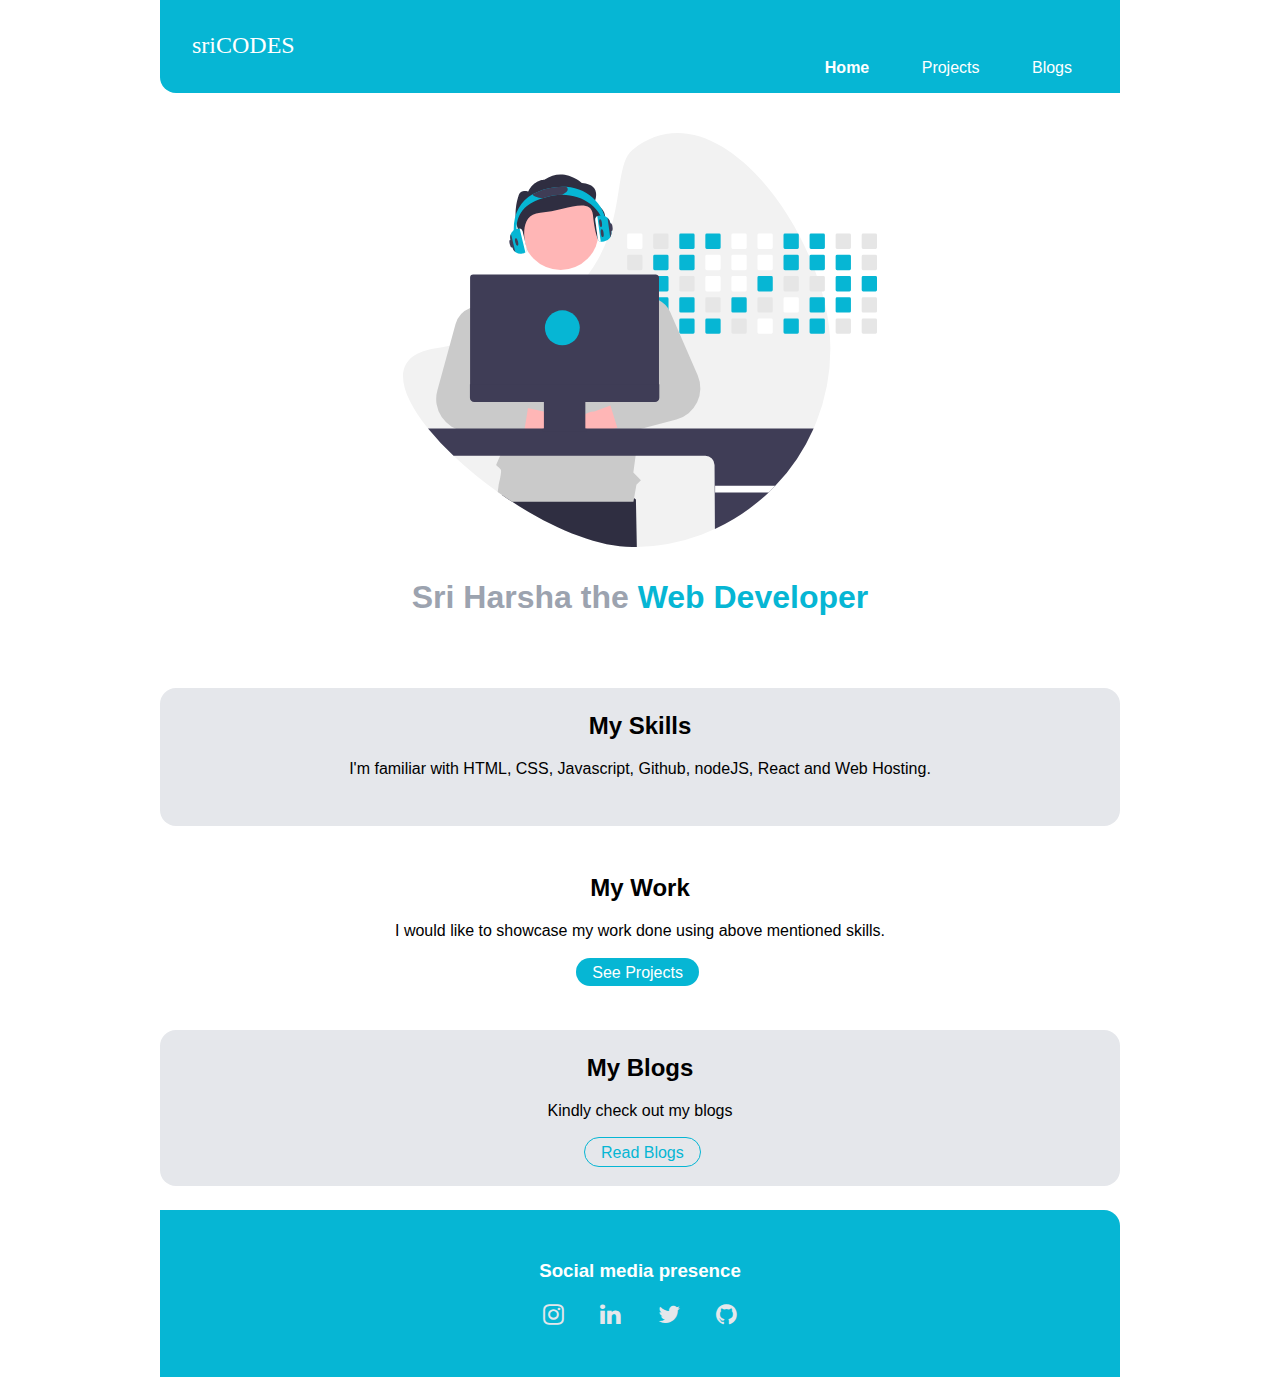
<file: index.html>
<!DOCTYPE html>
<html lang="en">
<head>
    <meta charset="UTF-8">
    <meta http-equiv="X-UA-Compatible" content="IE=edge">
    <meta name="viewport" content="width=navn, initial-scale=1.0">
    <title>sriharsha | portfolio </title>
    <link rel="stylesheet" href="styles.css">
    <link rel="stylesheet" href="https://cdnjs.cloudflare.com/ajax/libs/font-awesome/4.7.0/css/font-awesome.min.css">


</head>
<body>
    <nav class="navbar">
        <div class="nav-header">
            sriCODES
        </div>

        <ul class="navlist">
            <li class="bullet-less">
                <a class ="link-active" href="/index.html">Home</a>
            </li>
            <li class="bullet-less">
                <a href="/projects.html">Projects</a>
            </li>
            <li class="bullet-less">
                <a href="/blogs.html">Blogs</a>
            </li>
        </ul>
    </nav>

    <header class="hero-header">
        <img class="hero-image" src="images/hero.svg">
        <h2 class="hero-description"><span class="fontcolor1">Sri Harsha the</span>  <span class="fontcolor2">Web Developer</span></h2>
    </header>

    <section class="section gray">
        <div box box-center>
            <h2>My Skills</h2>
            <p>I'm familiar with HTML, CSS, Javascript, Github, nodeJS, React and Web Hosting. </p>
        </div>
    </section>

    <section class="section">
        <div box box-center>
            <h2>My Work</h2>
            <p>I would like to showcase my work done using above mentioned skills.</p>
            <a class="link primary-link"  href="/projects.html">See Projects</a>
        </div>
    </section>

    <section class="section gray">
        <div box box-center>
            <h2>My Blogs</h2>
            <p>Kindly check out my blogs</p>
            <a class="link secondary-link"  href="/blogs.html">Read Blogs</a>
        </div>
    </section>

    <footer class="footer"> 
        <div box box-center>
            <h3>Social media presence</h3>
            <ul>
                <li class="bullet-less">
                    <a href="https://www.instagram.com/harsha_komarlu/"><i class="fa fa-instagram"></i></a>
                </li>
                <li class="bullet-less">
                    <a href="https://www.linkedin.com/in/sri-harsha-99034a175/"><i class="fa fa-linkedin"></i></a>
                </li>
                <li class="bullet-less">
                    <a href="https://twitter.com/HarshaKomarlu"><i class="fa fa-twitter"></i></a>
                </li>
                <li class="bullet-less">
                    <a href="https://github.com/SriHarshaKV02"><i class="fa fa-github"></i></a>
                </li>
        </ul>

        </div>
        

    </footer>

</body>
</html>
</file>
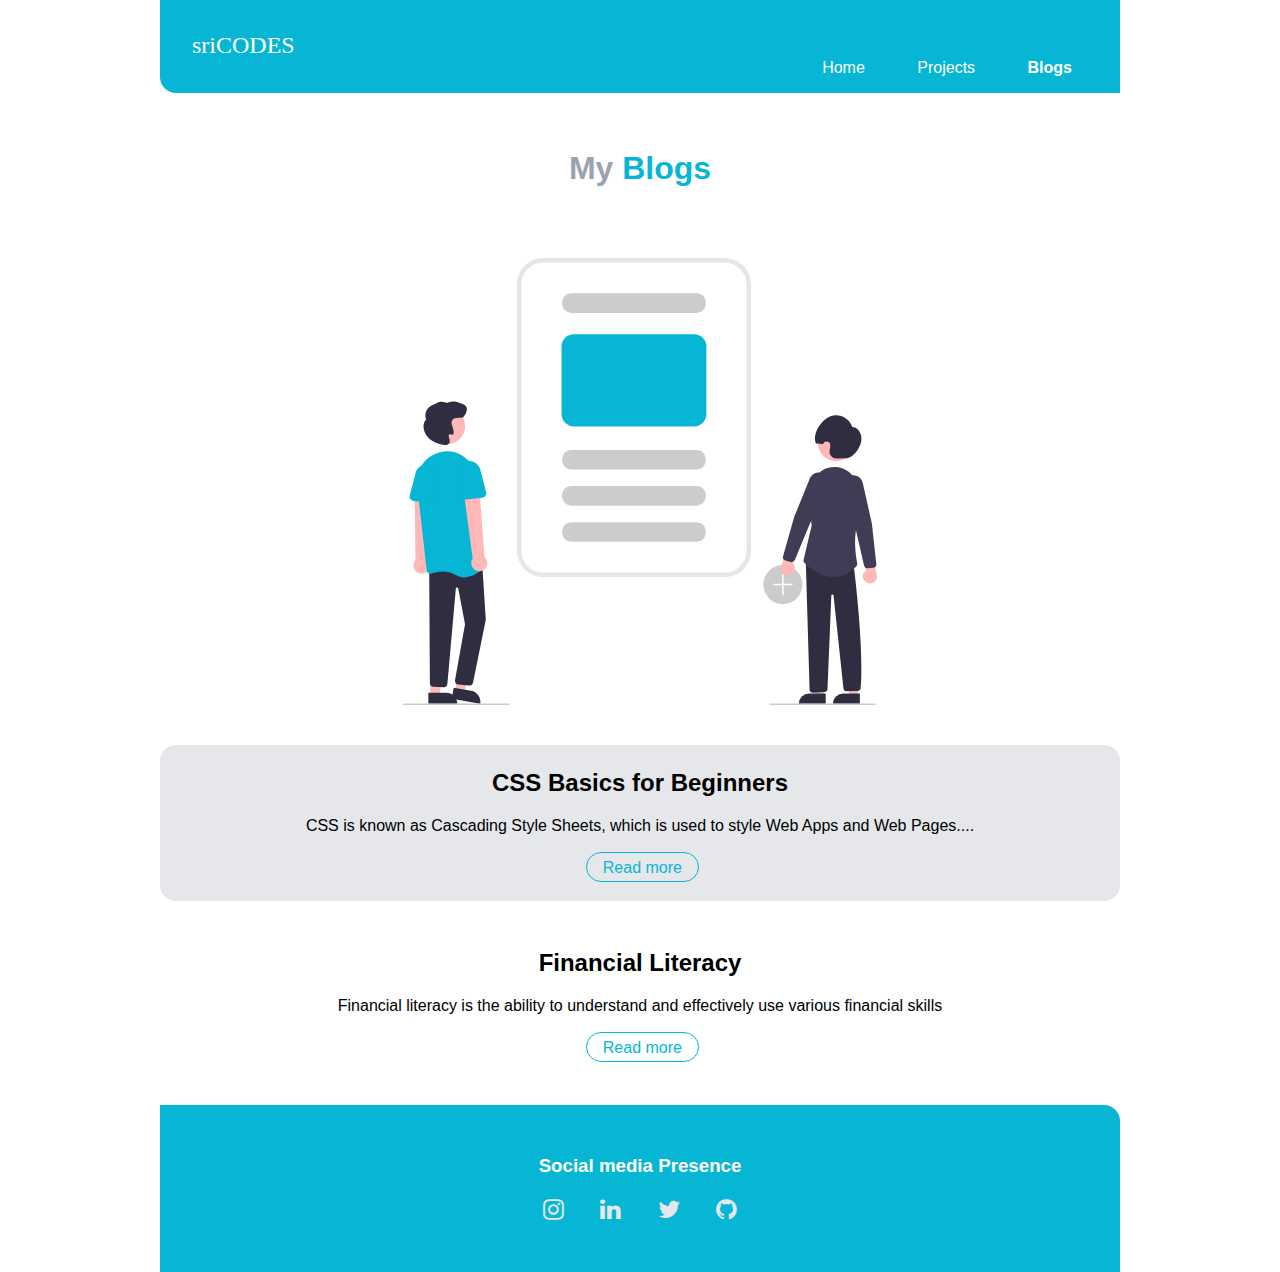
<file: blogs.html>
<!DOCTYPE html>
<html lang="en">
<head>
    <meta charset="UTF-8">
    <meta http-equiv="X-UA-Compatible" content="IE=edge">
    <meta name="viewport" content="width=device-width, initial-scale=1.0">
    <title>blogs | sriharsha</title>
    <link rel="stylesheet" href="styles.css">
    <link rel="stylesheet" href="https://cdnjs.cloudflare.com/ajax/libs/font-awesome/4.7.0/css/font-awesome.min.css">
</head>
<body>
    <nav class="navbar">
        <div class="nav-header">
            sriCODES
        </div>

        <ul class="navlist">
            <li class="bullet-less">
                <a href="/index.html">Home</a>
            </li>
            <li class="bullet-less">
                <a href="/projects.html">Projects</a>
            </li>
            <li class="bullet-less">
                <a class ="link-active" href="/blogs.html">Blogs</a>
            </li>
        </ul>
    </nav>
    <header class="hero-header project-header">
        <h2 class="hero-description"><span class="fontcolor1">My</span>  <span class="fontcolor2">Blogs</span></h2>
        <img class="hero-image" src="images/blog-hero.svg">
        
    </header>

    <section class="section gray">
        <div box box-center>
            <h2>CSS Basics for Beginners</h2>
            <p>CSS is known as Cascading Style Sheets, which is used to style Web Apps and Web Pages....</p>
            <a class="link secondary-link"  href="https://sh-codes.hashnode.dev/css-basics-for-beginners">Read more</a>
        </div>
    </section>

    <section class="section">
        <div box box-center>
            <h2>Financial Literacy</h2>
            <p>Financial literacy is the ability to understand and effectively use various financial skills</p>
            <a class="link secondary-link"  href="https://sh-codes.hashnode.dev/financial-literacy-is-a-must">Read more</a>
        </div>
    </section>

    <footer class="footer"> 
        <div box box-center>
            <h3>Social media Presence</h3>
            <ul>
                <li class="bullet-less">
                    <a href="https://www.instagram.com/harsha_komarlu/" target="_blank"><i class="fa fa-instagram"></i></a>
                </li>
                <li class="bullet-less">
                    <a href="https://www.linkedin.com/in/sri-harsha-99034a175/"target="_blank"><i class="fa fa-linkedin"></i></a>
                </li>
                <li class="bullet-less">
                    <a href="https://twitter.com/HarshaKomarlu" target="_blank"><i class="fa fa-twitter"></i></a>
                </li>
                <li class="bullet-less">
                    <a href="https://github.com/SriHarshaKV01" target="_blank"><i class="fa fa-github"></i></a>
                </li>
        </ul>

        </div>
        

    </footer>

</body>
</html>
</file>
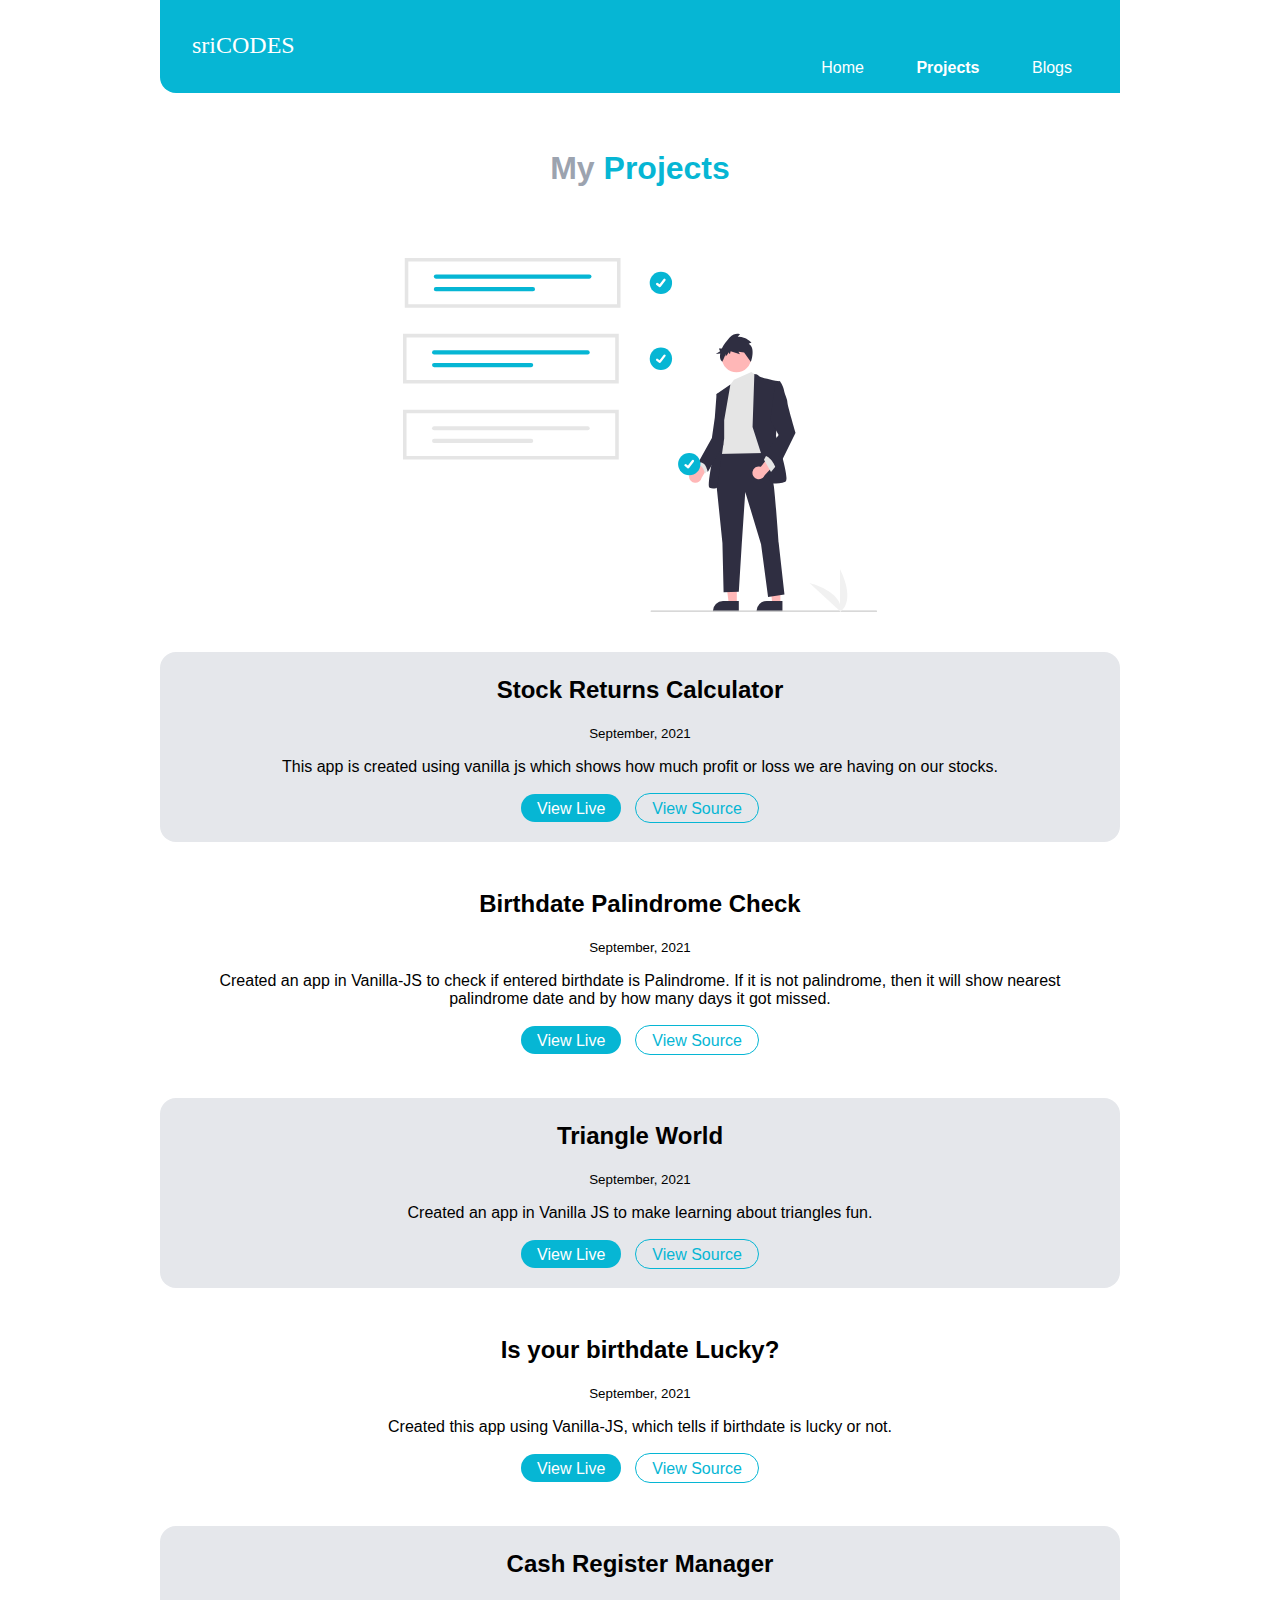
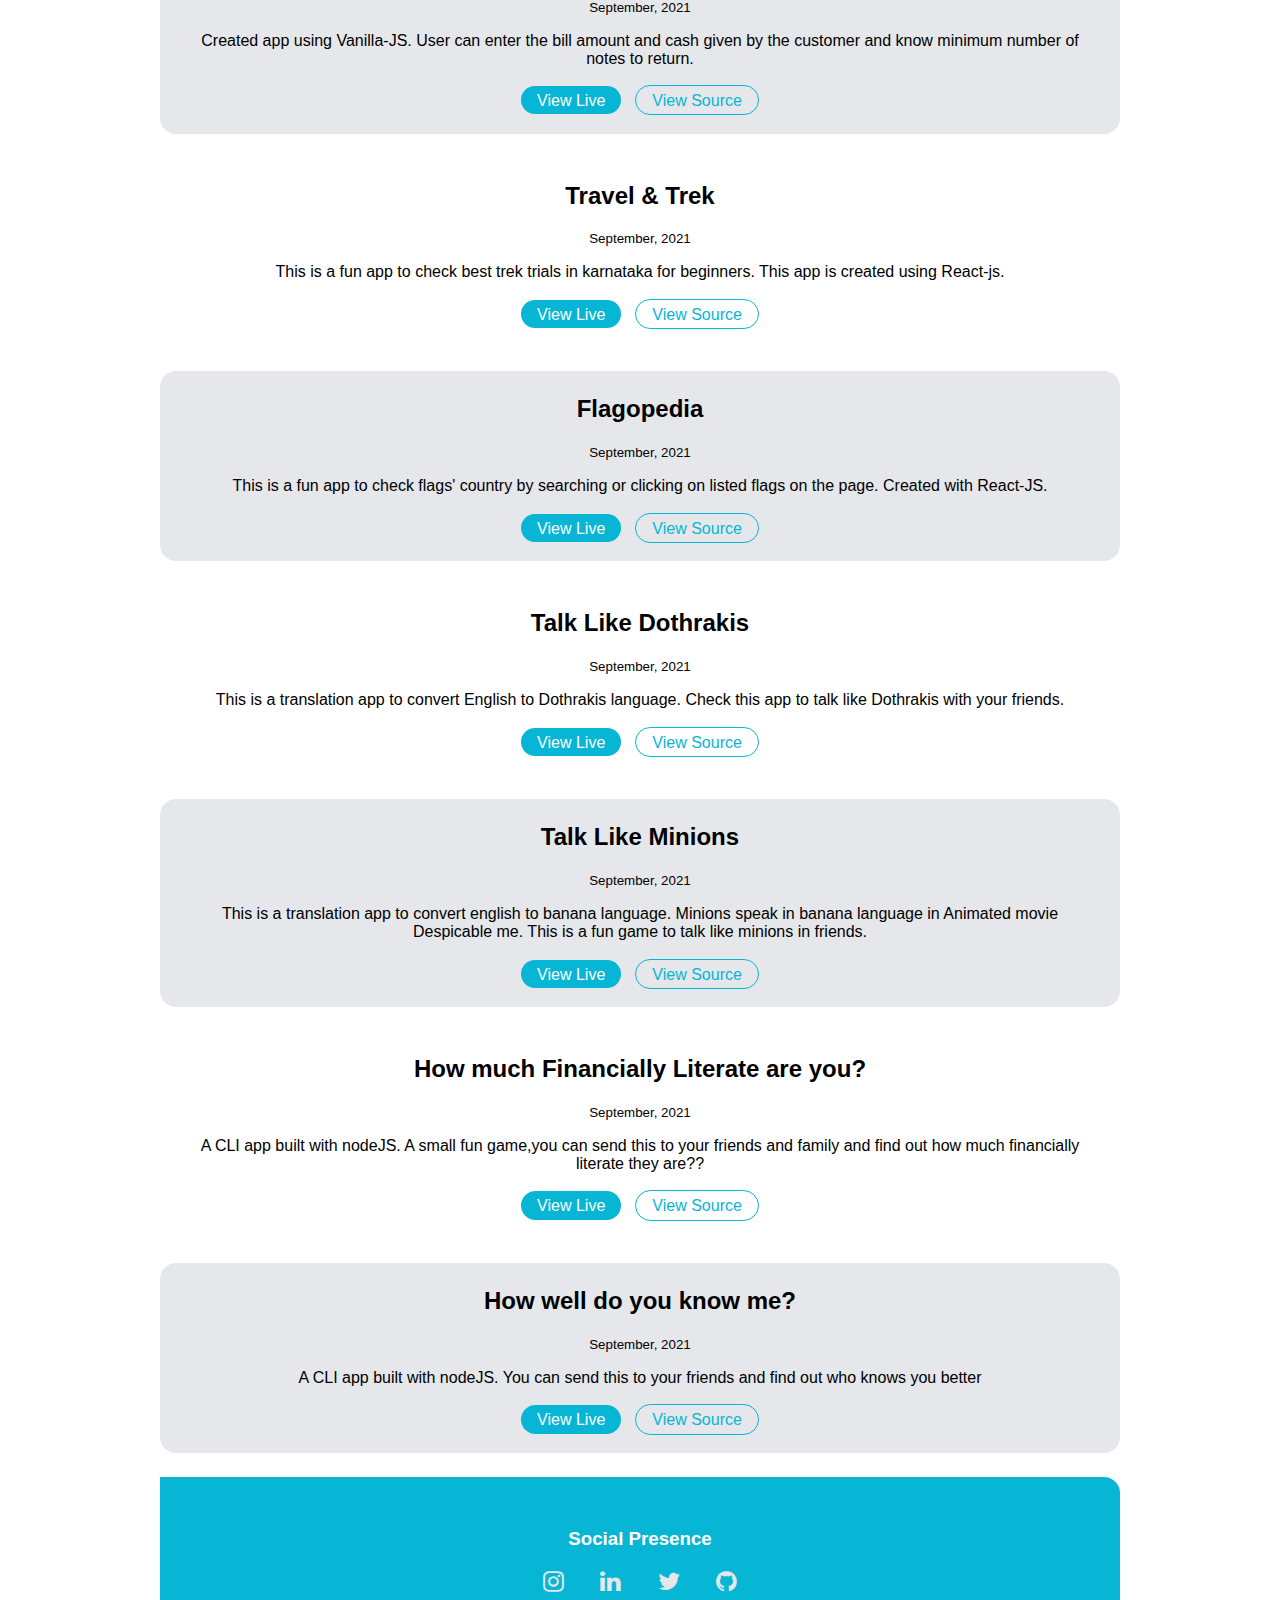
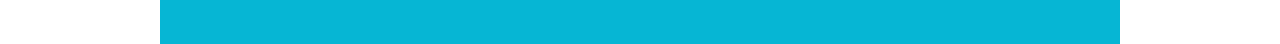
<file: projects.html>
<!DOCTYPE html>
<html lang="en">
<head>
    <meta charset="UTF-8">
    <meta http-equiv="X-UA-Compatible" content="IE=edge">
    <meta name="viewport" content="width=device-width, initial-scale=1.0">
    <title> projects | sriCODES</title>
    <link rel="stylesheet" href="styles.css">
    <link rel="stylesheet" href="https://cdnjs.cloudflare.com/ajax/libs/font-awesome/4.7.0/css/font-awesome.min.css">

</head>
<body>
    <nav class="navbar">
        <div class="nav-header">
            sriCODES
        </div>

        <ul class="navlist">
            <li class="bullet-less">
                <a href="/">Home</a>
            </li>
            <li class="bullet-less">
                <a class ="link-active" href="/projects.html">Projects</a>
            </li>
            <li class="bullet-less active-link">
                <a href="/blogs.html">Blogs</a>
            </li>
        </ul>
    </nav>

    <header class="hero-header project-header">
        <h2 class="hero-description"><span class="fontcolor1">My</span>  <span class="fontcolor2">Projects</span></h2>
        <img class="hero-image" src="images/project-hero.svg">
        
    </header>

    <section class="section gray">
        <div box box-center>
            <h2>Stock Returns Calculator</h2>
            <small>September, 2021</small>
            <p>This app is created using vanilla js which shows how much profit or loss we are having on our stocks.</p>
            <a class="link primary-link pro-margin" target="_blank"target="_blank" href="https://shcodes-cash-register-manager.netlify.app">View Live</a>
            <a class="link secondary-link pro-margin" target="_blank" href="https://github.com/SriHarshaKV01/Mark14_Stock_Calc">View Source</a>
        </div>
    </section>

    <section class="section ">
        <div box box-center>
            <h2>Birthdate Palindrome Check</h2>
            <small>September, 2021</small>
            <p>Created an app in Vanilla-JS to check if entered birthdate is Palindrome. If it is not palindrome, then it will show nearest palindrome date and by how many days it got missed.</p>
            <a class="link primary-link pro-margin" target="_blank" href="https://shcodes-palindrome-birthday.netlify.app">View Live</a>
            <a class="link secondary-link pro-margin" target="_blank" href="https://github.com/SriHarshaKV01/Mark13_Palindrome_Bday">View Source</a>
        </div>
    </section>

    <section class="section gray">
        <div box box-center>
            <h2>Triangle World</h2>
            <small>September, 2021</small>
            <p>Created an app in Vanilla JS to make learning about triangles fun.</p>
            <a class="link primary-link pro-margin" target="_blank" href=" https://shcodes-triangleworld.netlify.app">View Live</a>
            <a class="link secondary-link pro-margin" target="_blank" href="https://github.com/SriHarshaKV01/Mark12_Triangle_World">View Source</a>
        </div>
    </section>

    <section class="section">
        <div box box-center>
            <h2>Is your birthdate Lucky?</h2>
            <small>September, 2021</small>
            <p>Created this app using Vanilla-JS, which tells if birthdate is lucky or not.</p>
            <a class="link primary-link pro-margin" target="_blank" href="https://shcodes-luckybirthday.netlify.app">View Live</a>
            <a class="link secondary-link pro-margin" target="_blank" href="https://github.com/SriHarshaKV01/Mark11_Lucky_Birthday">View Source</a>
        </div>
    </section>

    <section class="section gray">
        <div box box-center>
            <h2>Cash Register Manager</h2>
            <small>September, 2021</small>
            <p>Created app using Vanilla-JS. User can enter the bill amount and cash given by the customer and know minimum number of notes to return.</p>
            <a class="link primary-link pro-margin" target="_blank" href=" https://shcodes-cashregistermanager.netlify.app">View Live</a>
            <a class="link secondary-link pro-margin" target="_blank" href="https://github.com/SriHarshaKV01/Mark_10_Cash_Reg_Manager">View Source</a>
        </div>
    </section>

    <section class="section ">
        <div box box-center>
            <h2>Travel & Trek</h2>
            <small>September, 2021</small>
            <p>This is a fun app to check best trek trials in karnataka for beginners. This app is created using React-js.</p>
            <a class="link primary-link pro-margin" target="_blank" href="https://e2zye.csb.app">View Live</a>
            <a class="link secondary-link pro-margin" target="_blank" href="https://github.com/SriHarshaKV01/travel-trek-mark9">View Source</a>
        </div>
    </section>

    <section class="section gray">
        <div box box-center>
            <h2>Flagopedia</h2>
            <small>September, 2021</small>
            <p>This is a fun app to check flags' country by searching or clicking on listed flags on the page. Created with React-JS.</p>
            <a class="link primary-link pro-margin" target="_blank" href="https://l74uo.csb.app">View Live</a>
            <a class="link secondary-link pro-margin" target="_blank" href="https://github.com/SriHarshaKV01/flagopedia-mark8">View Source</a>
        </div>
    </section>

    <section class="section ">
        <div box box-center>
            <h2>Talk Like Dothrakis</h2>
            <small>September, 2021</small>
            <p>This is a translation app to convert English to Dothrakis language. Check this app to talk like Dothrakis with your friends.</p>
            <a class="link primary-link pro-margin" target="_blank" href="https://shcodes-dothrakitalks.netlify.app">View Live</a>
            <a class="link secondary-link pro-margin" target="_blank" href="https://github.com/SriHarshaKV01/mark-7">View Source</a>
        </div>
    </section>

    <section class="section gray">
        <div box box-center>
            <h2>Talk Like Minions</h2>
            <small>September, 2021</small>
            <p>This is a translation app to convert english to banana language. Minions speak in banana language in Animated movie Despicable me. This is a fun game to talk like minions in friends.</p>
            <a class="link primary-link pro-margin" target="_blank" href="https://shcodes-bananaspeaks.netlify.app">View Live</a>
            <a class="link secondary-link pro-margin" target="_blank" href="https://github.com/SriHarshaKV01/mark6-minion">View Source</a>
        </div>
    </section>

    <section class="section ">
        <div box box-center>
            <h2>How much Financially Literate are you?</h2>
            <small>September, 2021</small>
            <p>A CLI app built with nodeJS. A small fun game,you can send this to your friends and family and find out how much financially literate they are?? </p>
            <a class="link primary-link pro-margin" target="_blank" href="https://replit.com/@harshakomarlu/Financial-Literacy-CLI-quiz-app?embed=true#index.js">View Live</a>
            <a class="link secondary-link pro-margin" target="_blank" href="https://github.com/SriHarshaKV01/Financial-Literacy-CLI-quiz-app">View Source</a>
        </div>
    </section>

    <section class="section gray">
        <div box box-center>
            <h2>How well do you know me?</h2>
            <small>September, 2021</small>
            <p>A CLI app built with nodeJS. You can send this to your friends and find out who knows you better</p>
            <a class="link primary-link pro-margin" target="_blank" href="https://replit.com/@harshakomarlu/How-well-do-you-know-me?embed=true#index.js">View Live</a>
            <a class="link secondary-link pro-margin" target="_blank" href="https://github.com/SriHarshaKV01/How-well-do-you-know-me-">View Source</a>
        </div>
    </section>

    <footer class="footer"> 
        <div box box-center>
            <h3>Social Presence</h3>
            <ul>
            <li class="bullet-less">
                <a target="_blank" target="_blank" href="https://www.instagram.com/harsha_komarlu/" target="_blank"><i class="fa fa-instagram"></i></a>
            </li>
            <li class="bullet-less">
                <a target="_blank" href="https://www.linkedin.com/in/sri-harsha-99034a175/" target="_blank"><i class="fa fa-linkedin"></i></a>
            </li>
            <li class="bullet-less">
                <a target="_blank" href="https://twitter.com/HarshaKomarlu" target="_blank"><i class="fa fa-twitter"></i></a>
            </li>
            <li class="bullet-less">
                <a target="_blank" href="https://github.com/SriHarshaKV01" target="_blank"><i class="fa fa-github"></i></a>
            </li>
        </ul>

        </div>
        

    </footer>


    
</body>
</html>
</file>
<file: styles.css>
@import url('https://fonts.googleapis.com/css2?family=Montserrat&display=swap');
@import url('https://fonts.googleapis.com/css2?family=Montserrat:wght@500&display=swap');
:root{
    --primary-color:#06B6D4; 
    --gray-color:#9CA3AF;
    --light-gray:#E5E7EB;
}
body{
    margin: auto;
    max-width:75%;
    width: 100%;
    font-family: 'Montesserat', sans-serif;
}

.link-active{
    font-weight: bolder;
    
}

.navbar{
    background-color: var(--primary-color);
    border-bottom-left-radius: 1rem
}

.bullet-less{
    list-style: none;
    display: inline;

}
.navbar a{
    text-decoration: none;
    padding: 3rem 1.5rem;
    color:white;
}

.navlist{
    text-align: right;
    margin: 0;
    padding-bottom: 1rem;
    padding-right: 1.5rem;
}

.nav-header{
    display: inline-block;
    padding-top: 2rem;
    padding-left: 2rem;
    color: white;
    font-size: 1.5rem;
    font-family: 'Lobster', cursive;
}
.project-header{
    padding-top: 1.5rem;
}
header{
    padding-bottom: 1rem;
}

.hero-image{
    max-width: 475px;
    margin: auto;
    display: block;
    padding-top: 2.5rem;
}
.fontcolor1{
    color: var(--gray-color);
}
.fontcolor2{
    color: var(--primary-color);
}

.hero-description{
    text-align: center;
    line-height: 1.5;
    font-size:xx-large;
    
}

.box{
    padding: 0rem 1rem;
    
    
}
.section p{
    margin-bottom: 1.5rem;
    /* word-wrap: normal; */
    /* text-align: left; */
}

.box-center{
    max-width: 600px;
    margin: auto;
}

section h2{
    text-align: center;
    margin-top: 0;
}

.gray{
    background-color: var(--light-gray);
}
section{
    border-radius: 1rem;
    padding: 1.5rem;
    text-align: center;
    margin: 1.5rem 0rem;
}

.link{
    text-decoration: none;
    padding: 0.35rem 1rem;
    
}

.primary-link{
    background-color: var(--primary-color);
    color: white;
    border-radius: 1.5rem;
    margin-right: 0.3rem;
    margin-top: 0.5rem;

}

.secondary-link{
    color: var(--primary-color);
    border: solid var(--primary-color) 1px;
    border-radius: 1.5rem;
    margin-left: 0.3rem;
    margin-top: 0.5rem;
}
.pro-margin{
    margin: 0rem,1rem;
}

.footer{
    background-color: var(--primary-color);
    border-top-right-radius: 1rem;
    padding: 2rem 1rem;
    text-align: center;
    color: white;
}

.footer ul{
    padding-inline-start: 0px;

}

.footer a{
    padding: 0rem 1rem;
    font-size: x-large;
    color:var(--light-gray);
}
</file>
